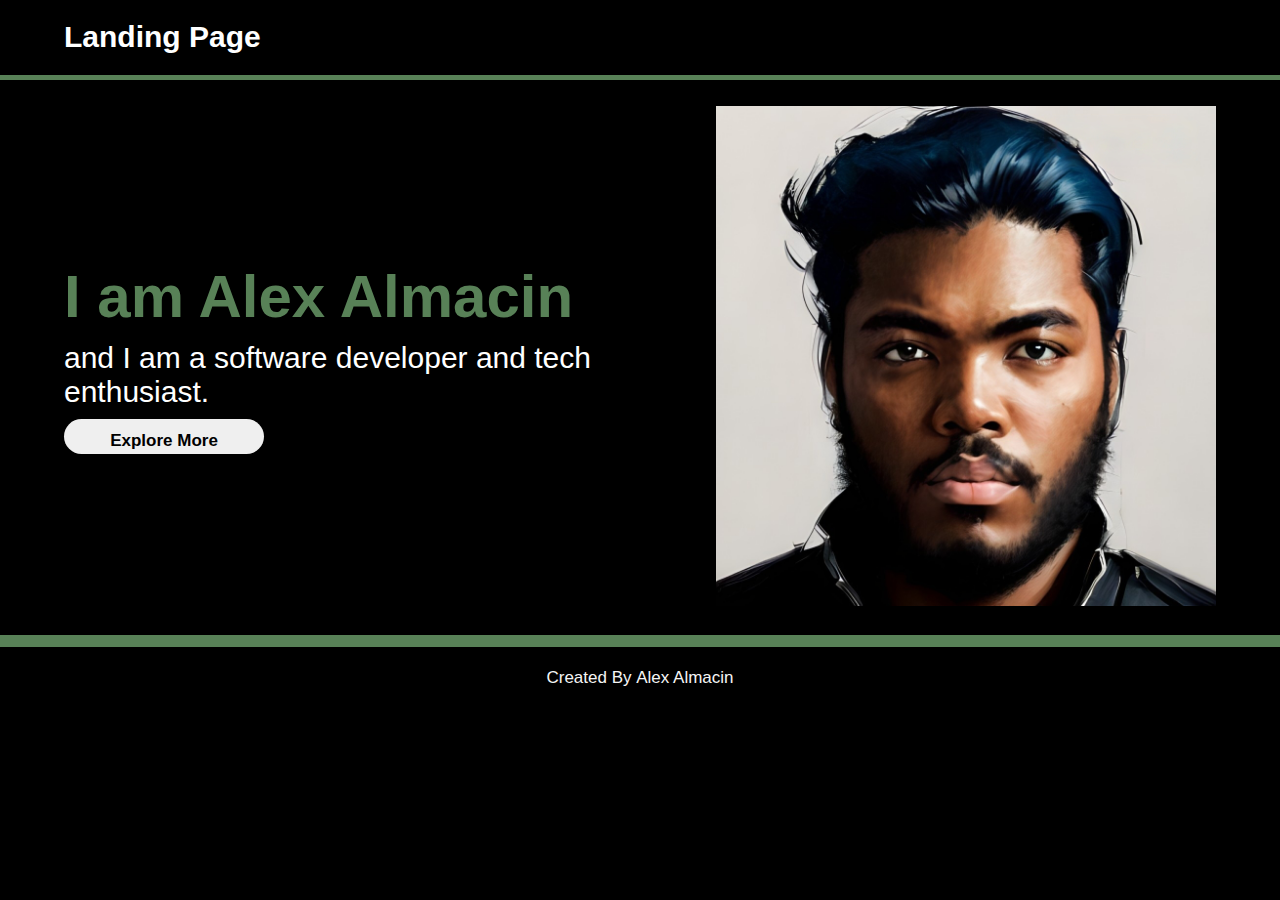
<file: index.html>
<!DOCTYPE html>
<html lang="en">
<head>
    <meta charset="UTF-8">
    <meta name="viewport" content="width=device-width, initial-scale=1.0">
    <title>index</title>
    <link rel="stylesheet" type="text/css" href="/index.css">
    <link href="https://fonts.cdnfonts.com/css/aux-dotbitc" rel="stylesheet">
</head>
<body>
    <nav>
        <div class="heading">Landing Page</div>
        <div class="navbar">
        </div>
    </nav>
 
    <!-- Content -->
    <div class="line" id="Home">
        <div class="side1">
            <h1>I am Alex Almacin</h1>
            <p>and I am a software developer and tech enthusiast.</p>
            <button>
                <a href="/home/home.html">Explore More</a>
            </button>
        </div>
        <div class="side2">
            <img src="/media/1671211296596-transformed.jpeg"width="500">
        </div>
    </div>
    <div class="blok"></div><br>
    <footer>
        <div class="footer">
            <span>
                Created By
                <a href="#" target="_blank">Alex Almacin</a>
            </span>
        </div>
    </footer>
    <script src="/scroll.js"></script>
</body>
</html>
</file>
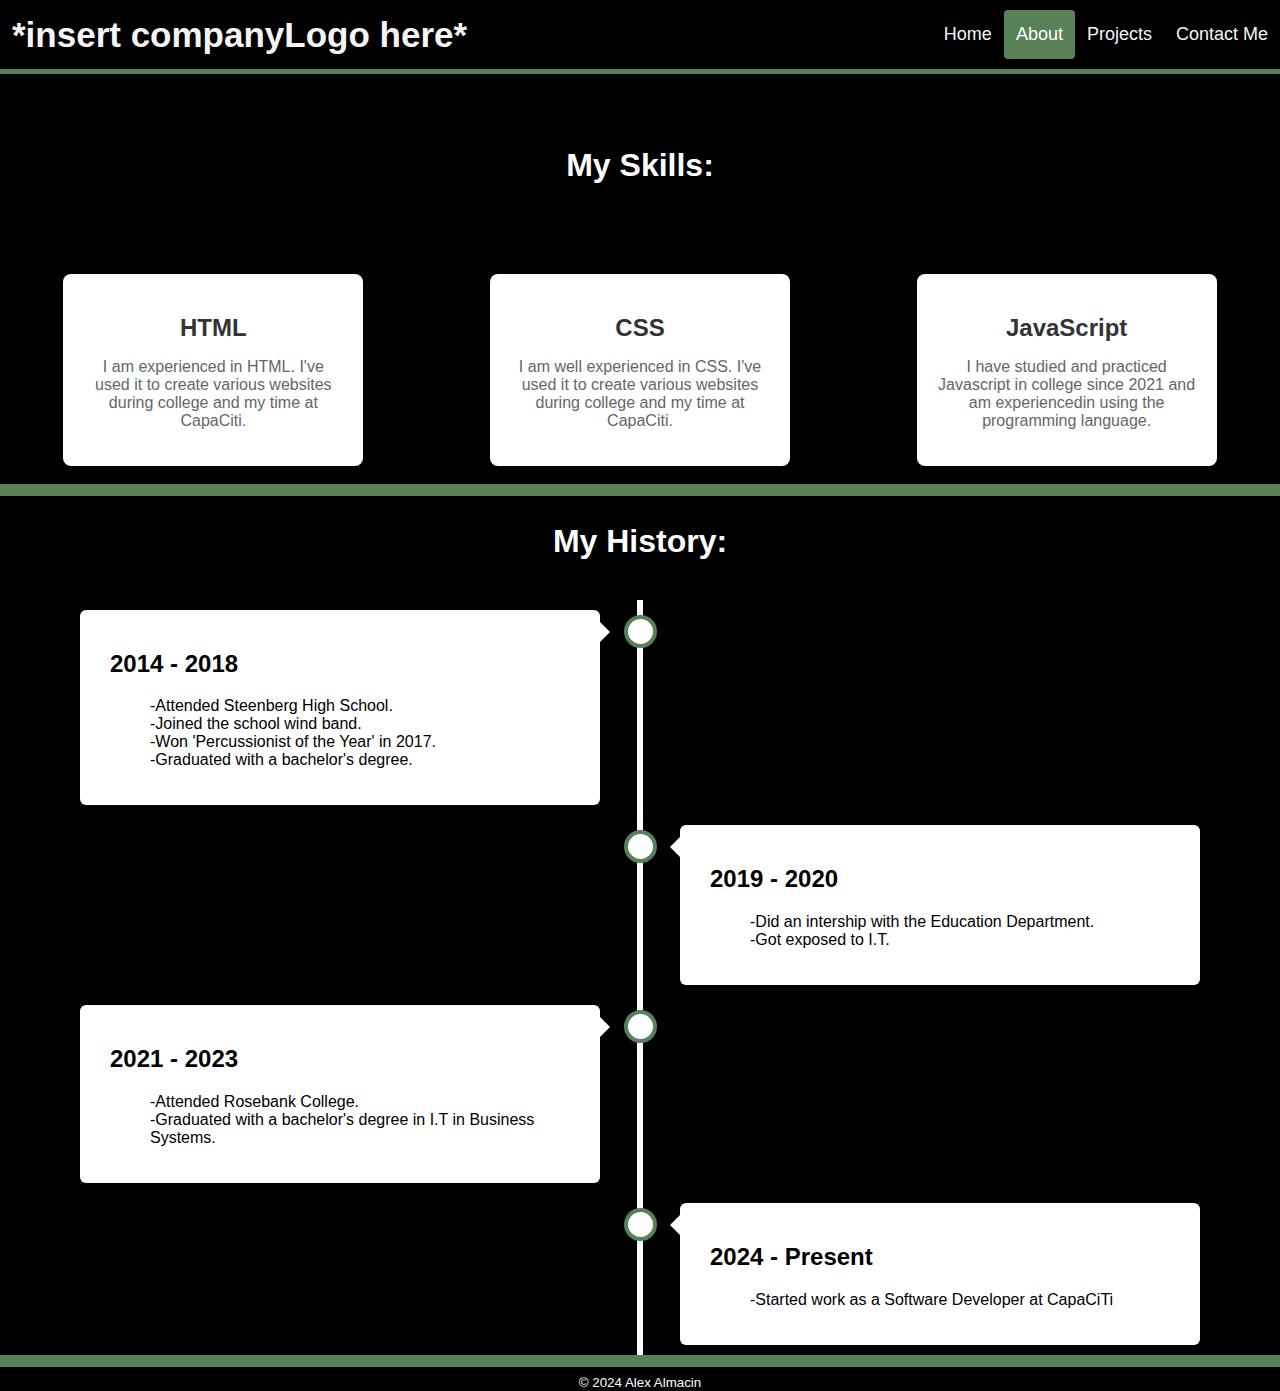
<file: about/about.html>
<!DOCTYPE html>
<html lang="en">
<head>
    <meta charset="UTF-8">
    <meta name="viewport" content="width=device-width, initial-scale=1.0">
    <title>about</title>
    <link rel="stylesheet" type="text/css" href="/about/aboutCSS.css">
    <link rel="stylesheet" type="text/css" href="/home/style.css">
    <link href="https://fonts.cdnfonts.com/css/aux-dotbitc" rel="stylesheet">
</head>
<body>
  <div id="navbar">
    <a href="/index.html" id="logo">*insert companyLogo here*</a>
    <div id="navbar-right">
      <a href="/home/home.html">Home</a>
      <a class="active" href="/about/about.html">About</a>
      <a href="/projects/projects.html">Projects</a>
      <a href="/contact/contact me.html">Contact Me</a>
    </div>
  </div>
  <br>
  <br>
  <br>
  <br>
  <br>
  <br>
  <br>
  <h1 style="color: white; text-align:center;" id="skills_h1">My Skills:</h1> <br>
  <div class="card-container">
    <div class="card">
      <h2>HTML</h2>
      <p>I am experienced in HTML. I've used it to create various websites during college and my time at CapaCiti. </p>
    </div>
    <div class="card">
      <h2>CSS</h2>
      <p>I am well experienced in CSS. I've used it to create various websites during college and my time at CapaCiti. </p>
    </div>
    <div class="card">
      <h2>JavaScript</h2>
      <p>I have studied and practiced Javascript in college since 2021 and am experiencedin using the programming language.</p>
    </div>
  </div>
  <br>
  <div class="blok"></div><br>
  <h1 style="color: white; text-align:center;">My History:</h1> <br>
  <div class="timeline">
    <div class="container left">
      <div class="content">
        <h2>2014 - 2018</h2>
        <ul>
          <il>-Attended Steenberg High School.</il><br>
          <il>-Joined the school wind band.</il><br>
          <il>-Won 'Percussionist of the Year' in 2017.</il><br>
          <il>-Graduated with a bachelor's degree.</il>
        </ul>
      </div>
    </div>
    <div class="container right">
      <div class="content">
        <h2>2019 - 2020</h2>
        <ul>
          <il>-Did an intership with the Education Department.</il><br>
          <il>-Got exposed to I.T.</il><br>
        </ul>
      </div>
    </div>
    <div class="container left">
      <div class="content">
        <h2>2021 - 2023</h2>
        <ul>
          <il>-Attended Rosebank College.</il><br>
          <il>-Graduated with a bachelor's degree in I.T in Business Systems.</il><br>
        </ul>
      </div>
    </div>
    <div class="container right">
      <div class="content">
        <h2>2024 - Present</h2>
        <ul>
          <il>-Started work as a Software Developer at CapaCiTi</il><br>
        </ul>
      </div>
    </div>
  </div>  
  <script src="/scroll.js"></script>
  <div class="blok"></div><br>
  <footer style="text-align: center; color: white;">
      <small>&copy; 2024 Alex Almacin</small>
  </footer>
</body>
</html>
</file>
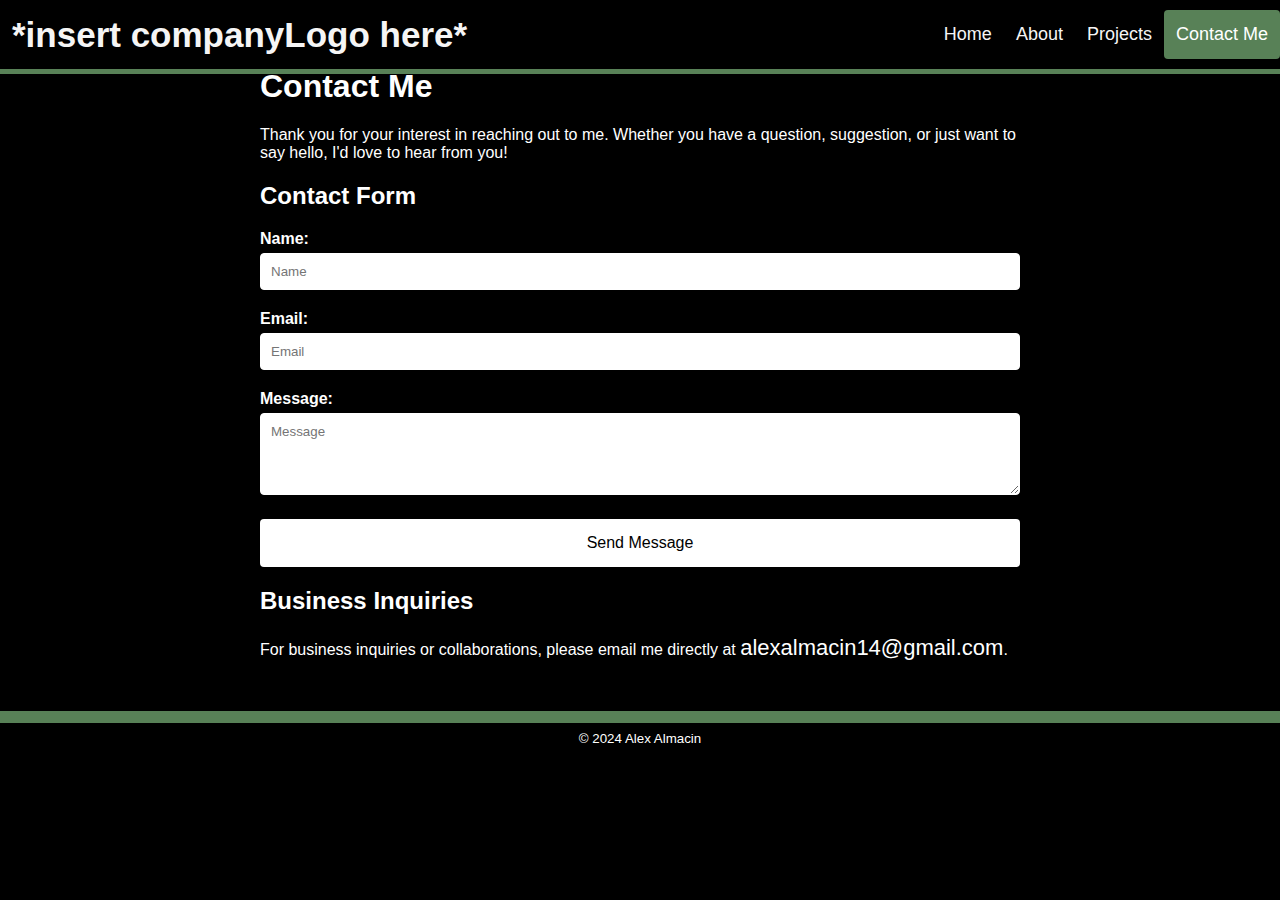
<file: contact/contact me.html>
<!DOCTYPE html>
<html lang="en">
<head>
    <meta charset="UTF-8">
    <meta name="viewport" content="width=device-width, initial-scale=1.0">
    <title>Contact Me</title>
    <link rel="stylesheet" type="text/css" href="/contact/contactCSS.css">
    <link rel="stylesheet" type="text/css" href="/home/style.css">
    <link href="https://fonts.cdnfonts.com/css/aux-dotbitc" rel="stylesheet">
</head>
<body>
    <div id="navbar">
        <a href="/index.html" id="logo">*insert companyLogo here*</a>
        <div id="navbar-right">
          <a href="/home/home.html">Home</a>
          <a href="/about/about.html">About</a>
          <a href="/projects/projects.html">Projects</a>
          <a class="active" href="/contact/contact me.html">Contact Me</a>
        </div>
    </div>
    <div class="blok"></div><br>
    <div class="container">
      <h1>Contact Me</h1>
      <p>Thank you for your interest in reaching out to me. Whether you have a question, suggestion, or just want to say hello, I'd love to hear from you!</p>
      <h2>Contact Form</h2>
      <form action="https://formsubmit.co/alexalmacin14@gmail.com" method="post">
          <label for="name">Name:</label>
          <input type="text" id="name" name="name" placeholder="Name" required>
          <label for="email">Email:</label>
          <input type="email" id="email" name="email" placeholder="Email" required>
          <label for="message">Message:</label>
          <textarea id="message" name="message" rows="4" placeholder="Message" required></textarea>
          <button type="submit">Send Message</button>
      </form>
      <h2>Business Inquiries</h2>
      <p>For business inquiries or collaborations, please email me directly at <a href="mailto:alexalmacin14@gmail.com">alexalmacin14@gmail.com</a>.</p>
  </div>
    <div class="blok"></div><br>
    <footer style="text-align: center; color: white;">
        <small>&copy; 2024 Alex Almacin</small>
    </footer>
</body>
</html>
</file>
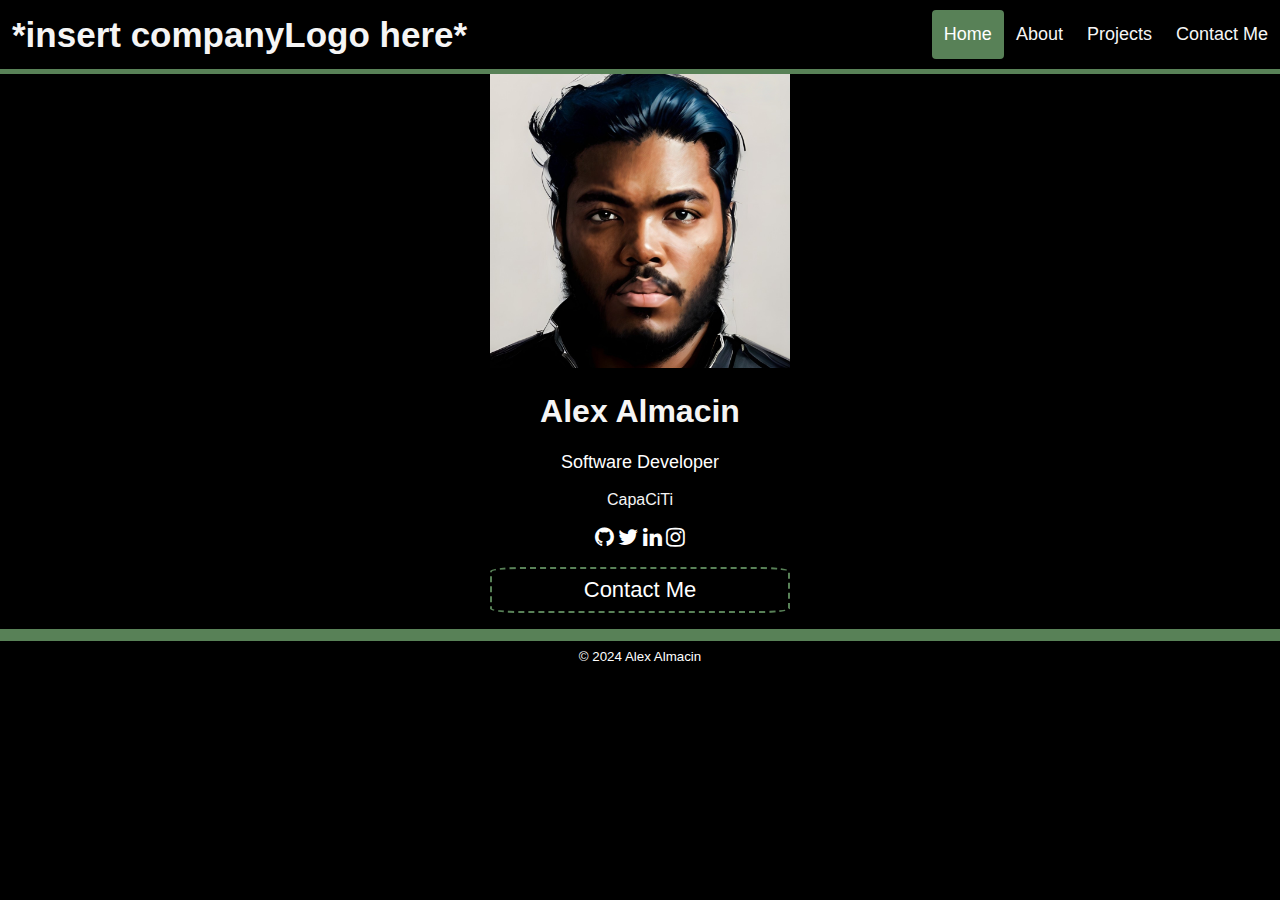
<file: home/home.html>
<!DOCTYPE html>
<html lang="en">
<head>
    <meta charset="UTF-8">
    <meta name="viewport" content="width=device-width, initial-scale=1.0">
    <title>homePage</title>
    <link rel="stylesheet" type="text/css" href="/home/style.css">
    <link href="https://fonts.cdnfonts.com/css/aux-dotbitc" rel="stylesheet">
</head>
<body>
<div id="navbar">
    <a href="/index.html" id="logo">*insert companyLogo here*</a>
    <div id="navbar-right">
      <a class="active" href="/home/home.html">Home</a>
      <a href="/about/about.html">About</a>
      <a href="/projects/projects.html">Projects</a>
      <a href="/contact/contact me.html">Contact Me</a>
    </div>
  </div>
  <div class="blok"></div><br>
    <!-- Add icon library -->
<link rel="stylesheet" href="https://cdnjs.cloudflare.com/ajax/libs/font-awesome/4.7.0/css/font-awesome.min.css">
        <div class="card">
            <img src="/media/1671211296596-transformed.jpeg" alt="an AI generated picture of myself" style="width:100%">
            <h1>Alex Almacin</h1>
            <p class="title">Software Developer</p>
            <p>CapaCiTi</p>
            <a href="https://github.com/alexalmacin" target="_blank"><i class="fa fa-github"></i></a>
            <a href="https://twitter.com/honestdeceit_" target="_blank"><i class="fa fa-twitter"></i></a>
            <a href="https://za.linkedin.com/in/alex-almacin-5225b6275" target="_blank"><i class="fa fa-linkedin"></i></a>
            <a href="https://www.instagram.com/alex_almacin/" target="_blank"><i class="fa fa-instagram"></i></a>
            <p><button><a href="/contact/contact me.html">Contact Me</a></button></p>
        </div>  
        <script src="/scroll.js"></script>
    <div class="blok"></div><br>
    <footer style="text-align: center; color: white;">
        <small>&copy; 2024 Alex Almacin</small>
    </footer>
</body>
</html>
</file>
<file: index.css>
* {
    padding: 0;
    margin: 0;
    box-sizing: border-box;
}
 
body {
    background-color: black;
    color: whitesmoke;
    font-family: 'AuX DotBitC', sans-serif;
    background-color: rgb(0, 0, 0);
}
 
nav {
    width: 100%;
    height: 80px;
    display: flex;
    justify-content: space-between;
    padding: 20px 5%;
    background-color: #000000;
    border-bottom: #588157 solid 5px;
}
 
nav .heading {
    font-size: 30px;
    font-weight: 700;
    color: white;
}
 
nav ul {
    display: flex;
    list-style: none;
}
 
nav ul li {
    padding: 8px 15px;
    border-radius: 10px;
    transition: 0.2s ease-in;
}
 
nav ul li a {
    color: black;
    font-size: 20px;
    font-weight: 500;
    text-decoration: none;
    color: whitesmoke;
}
 
nav ul li:hover {
    background-color: #588157;
}
 
nav ul li a:hover {
    color: whitesmoke;
}
 
nav .sideMenuButton {
    font-size: 30px;
    font-weight: bolder;
    cursor: pointer;
    display: none;
}
/* blok is the line under navbar */
.blok {
    height: 8px;
    width: 100vw;
    padding: 6px 16px;
    background-color: #588157;
    float: right;
}
/* responsive navbar css */
@media screen and (max-width: 600px) {
    nav .sideMenuButton {
        display: flex;
    }
 
    nav .navbar {
        display: none;
    }
 
    .sideNavigationBar {
        display: block !important;
    }
}
 
.sideNavigationBar {
    height: 100%;
    position: fixed;
    top: 0;
    right: 0%;
    background-color: #588157;
    overflow-x: hidden;
    transition: 0.3s ease-in;
    padding-top: 60px;
    display: none;
}
 
.sideNavigationBar a {
    padding: 8px 8px 8px 40px;
    display: block;
    font-size: 25px;
    font-weight: 500;
    color: #d1d1d1;
    transition: 0.3s;
    text-decoration: none;
}
 
.sideNavigationBar a button {
    padding: 10px 20px;
    border-radius: 10px;
    color: #588157;
    font-size: 16px;
    border-style: none;
    font-weight: 700;
}
 
.sideNavigationBar a:hover {
    color: whitesmoke;
}
 
.sideNavigationBar .closeButton {
    position: absolute;
    top: 10px;
    right: 25px;
    font-size: 20px;
    margin-left: 50px;
}
 
.line {
    display: flex;
    justify-content: space-between;
    align-items: center;
    margin: 2% 5%;
}
 
.line .side1 {
    padding-right: 50px;
}
 
.side1 h1 {
    font-size: 60px;
    margin-bottom: 10px;
    color: #588157;
}
.side1 p {
    font-size: 30px;
    margin-bottom: 10px;
    color: #ffffff;
}
 
.side1 button {
    width: 200px;
    padding: 12px 20px;
    border-radius: 20px;
    border-style: none;
    color: black;
    font-size: 17px;
    font-weight: 600;
    font-family: 'AuX DotBitC', sans-serif;
}
 
a {
    text-decoration: none;
    color: black;
}
 
/* Header content responsive */
@media screen and (max-width: 980px) {
    .side2 img {
        width: 350px;
    }
 
    .side1 h1 {
        font-size: 40px;
    }
 
    .side1 p {
        font-size: 17px;
    }
 
    .line {
        margin-top: 80px;
    }
}
 
@media screen and (max-width: 600px) {
    .side1 h1 {
        font-size: 35px;
    }
 
    .line {
        flex-direction: column;
    }
 
    .line .side1 {
        padding: 30px;
    }
}
 
/* section */
 
section .topic a {
    font-size: 25px;
    font-weight: 500;
    margin-bottom: 10px;
    color: whitesmoke;
}
 
.about .boxes {
    display: flex;
    flex-wrap: wrap;
    justify-content: space-between;
}
 
.about .boxes .box {
    margin: 10px 20px;
    max-width: calc(100% / 3 - 50px);
    text-align: center;
    border-radius: 12px;
    padding: 30px 10px;
    box-shadow: 0 5px 10px rgba(0, 0, 0, 0.12);
    cursor: default;
}
 
/* Contact Page  */
 
.contact {
    padding: 20px;
}
 
.contact .content {
    margin: 0 auto;
    padding: 30px 0;
}
 
.content .title {
    width: 80%;
    text-align: center;
    font-weight: bolder;
    font-size: 40px;
}
 
.title {
    margin-bottom: 30px;
    margin-left: 80px;
}
 
.contactMenu {
    display: flex;
    justify-content: space-evenly;
}
 
.input2 {
    margin-top: 10;
}
 
.label1 {
    font-size: 18px;
    margin-top: 8px;
    margin-bottom: 8px;
    font-weight: bolder;
}
 
.contactMenu .input1 input {
    border-radius: 13px;
    padding: 6px;
}
 
.input2 input {
    border-color: rgb(252, 244, 244);
    width: 400px;
}
 
.button {
    margin-top: 12px;
    margin-left: 5px;
    
}
 
.button button {
    width: 162px;
    height: 35px;
    border-radius: 12px;
    border-color: transparent;
}
 
.button button:hover {
    background-color: #8cc099;
}
 
button {
    width: 162px;
    height: 35px;
    border-radius: 12px;
    border-color: transparent;
}
 
button:hover {
    background-color: #8cc099;
}
 
.rightside1 {
    display: flex;
    flex-direction: column;
    margin-left: 300px;
}
 
.title1 {
    font-size: 18px;
    margin-top: 8px;
    margin-bottom: 5px;
    font-weight: bolder;
}
 
.content1 {
    width: 450px;
    margin-top: 2px;
    color: grey;
}
 
/* Footer */
footer {
    background: var(--primary-color);
    padding: 15px 0;
    text-align: center;
    font-family: 'AuX DotBitC', sans-serif;
}
 
footer .footer span {
    font-size: 17px;
    font-weight: 400;
    color: var(--white-color);
}
 
footer .footer span a {
    font-weight: 500;
    color: var(--white-color);
}
 
footer .footer span a:hover {
    text-decoration: underline;
}
 
@media screen and (max-width: 1060px) {
    .contactMenu {
        flex-direction: column;
        align-items: center;
    }
 
    .rightside1 {
        display: flex;
        flex-direction: column;
        margin-left: 0px;
    }
 
    .content1 {
        width: 100%;
        margin-top: 2px;
        color: grey;
    }
 
    .side2 img {
        width: 95%;
        height: 90%;
    }
}
 
@media screen and (max-width: 600px) {
    .side2 img {
        width: 100%;
    }
 
    section .topic a {
        font-size: 20px;
    }
 
    section .topic p {
        font-size: 5px;
    }
 
    .about .boxes {
        display: flex;
        flex-direction: column;
        align-items: center;
    }
 
    .about .boxes .box {
        max-width: 70%;
    }
}
</file>
<file: about/aboutCSS.css>
.card-container {
    display: flex;
    justify-content: center;
    align-items: center;
  }
  .card {
    background-color: #fff;
    border-radius: 8px;
    box-shadow: 0 4px 8px rgba(0, 0, 0, 0.1);
    padding: 20px;
    margin: 20px;
    max-width: 300px;
  }
  .card h2 {
    color: #333;
    margin-bottom: 10px;
  }
  .card p {
    color: #666;
  }
  /* The actual timeline (the vertical ruler) */
  .timeline {
      position: relative;
      max-width: 1200px;
      margin: 0 auto;
    }
    
    /* The actual timeline (the vertical ruler) */
    .timeline::after {
      content: '';
      position: absolute;
      width: 6px;
      background-color: white;
      top: 0;
      bottom: 0;
      left: 50%;
      margin-left: -3px;
    }
    
    /* Container around content */
    .container {
      padding: 10px 40px;
      position: relative;
      background-color: inherit;
      width: 50%;
    }
    
    /* The circles on the timeline */
    .container::after {
      content: '';
      position: absolute;
      width: 25px;
      height: 25px;
      right: -17px;
      background-color: white;
      border: 4px solid #588157;
      top: 15px;
      border-radius: 50%;
      z-index: 1;
    }
    
    /* Place the container to the left */
    .left {
      left: 0;
    }
    
    /* Place the container to the right */
    .right {
      left: 50%;
    }
    
    /* Add arrows to the left container (pointing right) */
    .left::before {
      content: " ";
      height: 0;
      position: absolute;
      top: 22px;
      width: 0;
      z-index: 1;
      right: 30px;
      border: medium solid white;
      border-width: 10px 0 10px 10px;
      border-color: transparent transparent transparent white;
    }
    
    /* Add arrows to the right container (pointing left) */
    .right::before {
      content: " ";
      height: 0;
      position: absolute;
      top: 22px;
      width: 0;
      z-index: 1;
      left: 30px;
      border: medium solid white;
      border-width: 10px 10px 10px 0;
      border-color: transparent white transparent transparent;
    }
    
    /* Fix the circle for containers on the right side */
    .right::after {
      left: -16px;
    }
    
    /* The actual content */
    .content {
      padding: 20px 30px;
      background-color: white;
      position: relative;
      border-radius: 6px;
    }
    
    /* Media queries - Responsive timeline on screens less than 600px wide */
    @media screen and (max-width: 600px) {
    /* Place the timelime to the left */
      .timeline::after {
        left: 31px;
      }
    
    /* Full-width containers */
      .container {
        width: 100%;
        padding-left: 70px;
        padding-right: 25px;
      }
    
    /* Make sure that all arrows are pointing leftwards */
      .container::before {
        left: 60px;
        border: medium solid white;
        border-width: 10px 10px 10px 0;
        border-color: transparent white transparent transparent;
      }
    
    /* Make sure all circles are at the same spot */
      .left::after, .right::after {
        left: 15px;
      }
    
    /* Make all right containers behave like the left ones */
      .right {
        left: 0%;
      }
    }
</file>
<file: home/style.css>
* {box-sizing: border-box;}

body { 
    height: 100%;
    margin: 0;
    font-family: 'AuX DotBitC', sans-serif;
    background-color: black;
}
#navbar {
  overflow: hidden;
  background-color: black;
  padding: 90px 10px;
  transition: 0.4s;
  position: fixed;
  width: 100%;
  top: 0;
  z-index: 99;
  border-bottom: #588157 solid 5px;
  position: fixed; /* Ensures navbar stays fixed at the top */
  left: 0;
  padding: 10px 0; /* Adjust padding as needed */
}

#navbar a {
  float: left;
  color: whitesmoke;
  text-align: center;
  padding: 12px;
  text-decoration: none;
  font-size: 18px; 
  line-height: 25px;
  border-radius: 4px;
}

#navbar #logo {
  font-size: 35px;
  font-weight: bold;
  transition: 0.4s;
}

#navbar a:hover {
    background-color: #DAD7CD;
    color: black;
}

#navbar a.active {
background-color: #588157;
  color: white;
}

#navbar-right {
  float: right;
}

@media screen and (max-width: 580px) {
  #navbar {
    padding: 20px 10px !important;
  }
  #navbar a {
    float: none;
    display: block;
    text-align: left;
  }
  #navbar-right {
    float: none;
  }
}
/* blok is the line under navbar */
.blok {
    height: 8px;
    width: 100vw;
    padding: 6px 16px;
    background-color: #588157;
    float: right;
}
 /*card CSS*/
 .card {
  box-shadow: 0 4px 8px 0 rgba(0, 0, 0, 0.2);
  max-width: 300px;
  margin: auto;
  text-align: center;
  font-family: 'AuX DotBitC', sans-serif;
  color: whitesmoke;
  margin-top: 50px;
}

.title {
  color: rgb(255, 255, 255);
  font-size: 18px;
}

button {
  border-style: dashed;
  border-color: #588157;
  border-radius: 10%;
  outline: 0;
  display: inline-block;
  padding: 8px;
  color: whitesmoke;
  background-color: #000;
  text-align: center;
  cursor: pointer;
  width: 100%;
  font-size: 18px;
  font-family: 'AuX DotBitC', sans-serif;
}

a {
  text-decoration: none;
  font-size: 22px;
  color: rgb(255, 255, 255);
}

button:hover, a:hover {
  opacity: 0.7;
}
  .footer {
    position: fixed;
    bottom: 0;
    width: 100%;
    background-color: #333; /* Example background color */
    color: white; /* Example text color */
    padding: 20px; /* Example padding */
    padding-top: 20px;
  }
</file>
<file: contact/contactCSS.css>
body {
  font-family: 'AuX DotBitC', sans-serif;
  margin: 0;
  padding: 0;
}

.container {
  max-width: 800px;
  margin: 50px auto;
  padding: 0 20px;
}
.container, p{
  color: white;
}

h1, h2 {
  color: white;
}

ul {
  list-style-type: none;
  padding: 0;
}

li {
  margin-bottom: 10px;
  color: white;
}

label {
  display: block;
  font-weight: bold;
  margin-bottom: 5px;
}

input[type="text"],
input[type="email"],
textarea {
  font-family: 'AuX DotBitC', sans-serif;
  width: 100%;
  padding: 10px;
  margin-bottom: 20px;
  border: 1px solid white;
  border-radius: 4px;
  box-sizing: border-box;
  color: black;
}

button[type="submit"] {
  background-color: white;
  color: black;
  padding: 15px 20px;
  border: none;
  border-radius: 4px;
  cursor: pointer;
  font-size: 16px;
}

button[type="submit"]:hover {
  background-color: #45a049;
  color: white;
}
</file>
